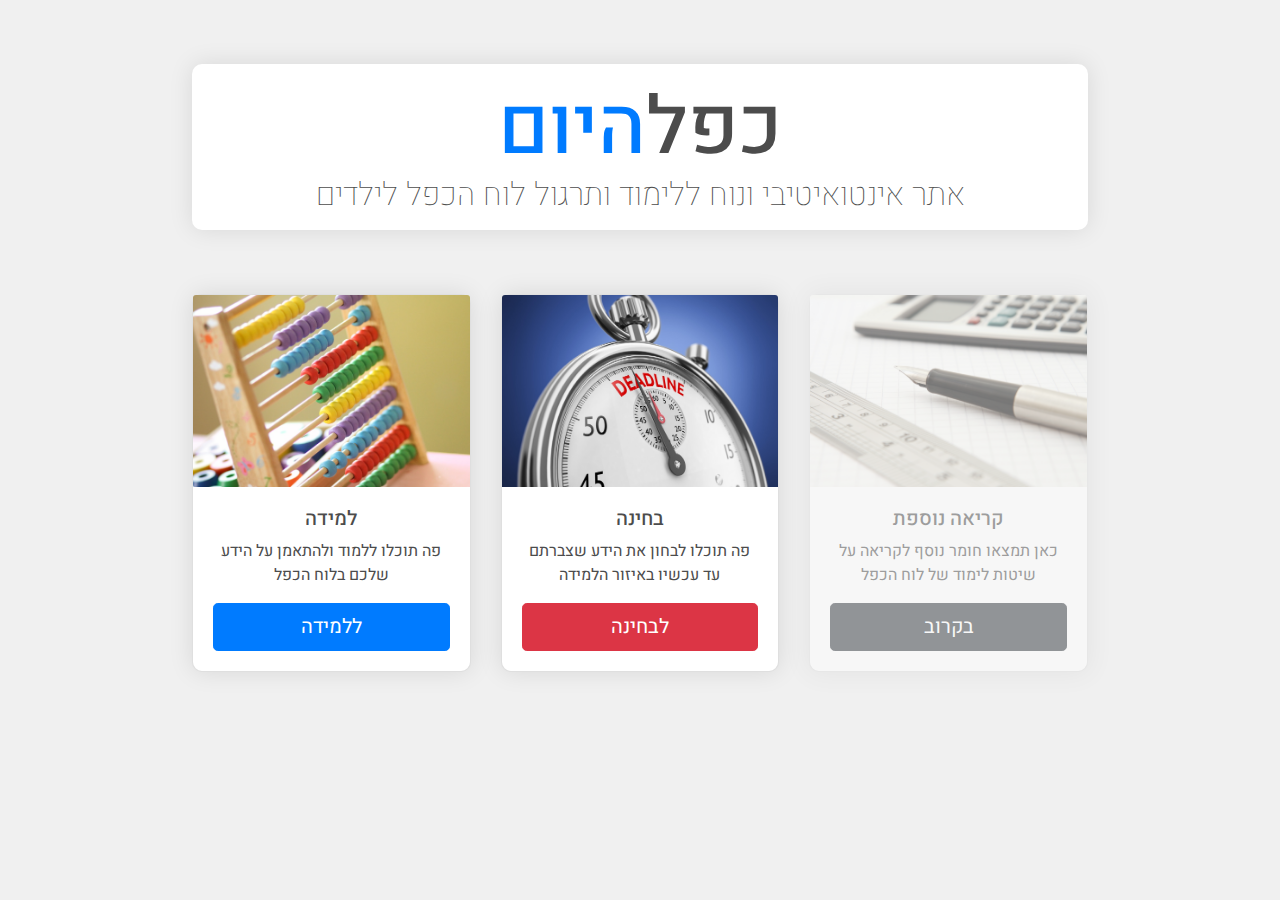
<file: index.html>
<!DOCTYPE html>
<html lang="en" dir="ltr">

<head>
  <meta charset="utf-8">
  <meta name="viewport" content="width=device-width, initial-scale=1.0">
  <title>כפל היום | אתר ללמידת לוח הכפל</title>
  <link rel="icon" href="images/favicon-blue.ico" type="image/x-icon"/>
  <meta name="google-site-verification" content="2L3lySdJ1_AsxN4RS-Rlhrd29IOY6CZfNMRptO5yDPU" />
  
  <!-- bootsrap CSS file -->
  <link rel="stylesheet" href="https://maxcdn.bootstrapcdn.com/bootstrap/4.0.0/css/bootstrap.min.css" integrity="sha384-Gn5384xqQ1aoWXA+058RXPxPg6fy4IWvTNh0E263XmFcJlSAwiGgFAW/dAiS6JXm" crossorigin="anonymous">
  <!-- the external CSS file -->
  <link rel="stylesheet" href="style.css">
  <!-- google font -->
  <link href="https://fonts.googleapis.com/css?family=Heebo:400,500&amp;subset=hebrew" rel="stylesheet">

  <!-- title -->
  <div class="container" style="padding: 0">
    <div class="title">
      <h1>כפל<span style="color: #007bff">היום</span></h1>
      <h2>אתר אינטואיטיבי ונוח ללימוד ותרגול לוח הכפל לילדים</h2>
    </div>
  </div>
</head>

<body>

  <!-- the card deck -->

  <div class="row" style="margin: 0">
    <div class="card-deck">

      <div class="card-column col-lg-4 col-md-12">
        <div class="card">
          <img class="card-img-top" src="images/abacus-low.jpg" alt="image of an abacus">
          <div class="card-body">
            <h5>למידה</h5>
            <p>פה תוכלו ללמוד ולהתאמן על הידע שלכם בלוח הכפל</p>
            <button type="button" class="btn btn-primary btn-lg btn-block" onclick="location.href = 'learning-section/learn.html'";>ללמידה</button>
          </div>
        </div>
      </div>

      <div class="card-column col-lg-4 col-md-12">
        <div class="card">
          <img class="card-img-top" src="images/stopwatch-low.jpg" alt="image of a stopwatch">
          <div class="card-body">
            <h5>בחינה</h5>
            <p>פה תוכלו לבחון את הידע שצברתם עד עכשיו באיזור הלמידה</p>
            <button type="button" class="btn btn-danger btn-lg btn-block" onclick="location.href = 'test-section/test.html'">לבחינה</button>
          </div>
        </div>
      </div>

      <div class="card-column col-lg-4 col-md-12">
        <div class="card" style="opacity: 0.5">
          <img class="card-img-top" src="images/calculator-low.jpg" alt="image of a calculator">
          <div class="card-body">
            <h5>קריאה נוספת</h5>
            <p>כאן תמצאו חומר נוסף לקריאה על שיטות לימוד של לוח הכפל</p>
            <button type="button" class="btn btn-dark btn-lg btn-block">בקרוב</button>
          </div>
        </div>
      </div>
    </div>

  </div>




  <!-- bootstrap -->
  <script src="https://ajax.googleapis.com/ajax/libs/jquery/3.3.1/jquery.min.js"></script>
  <script src="https://cdnjs.cloudflare.com/ajax/libs/popper.js/1.12.9/umd/popper.min.js" integrity="sha384-ApNbgh9B+Y1QKtv3Rn7W3mgPxhU9K/ScQsAP7hUibX39j7fakFPskvXusvfa0b4Q" crossorigin="anonymous"></script>
  <script src="https://maxcdn.bootstrapcdn.com/bootstrap/4.0.0/js/bootstrap.min.js" integrity="sha384-JZR6Spejh4U02d8jOt6vLEHfe/JQGiRRSQQxSfFWpi1MquVdAyjUar5+76PVCmYl" crossorigin="anonymous"></script>
</body>

</html>
</file>
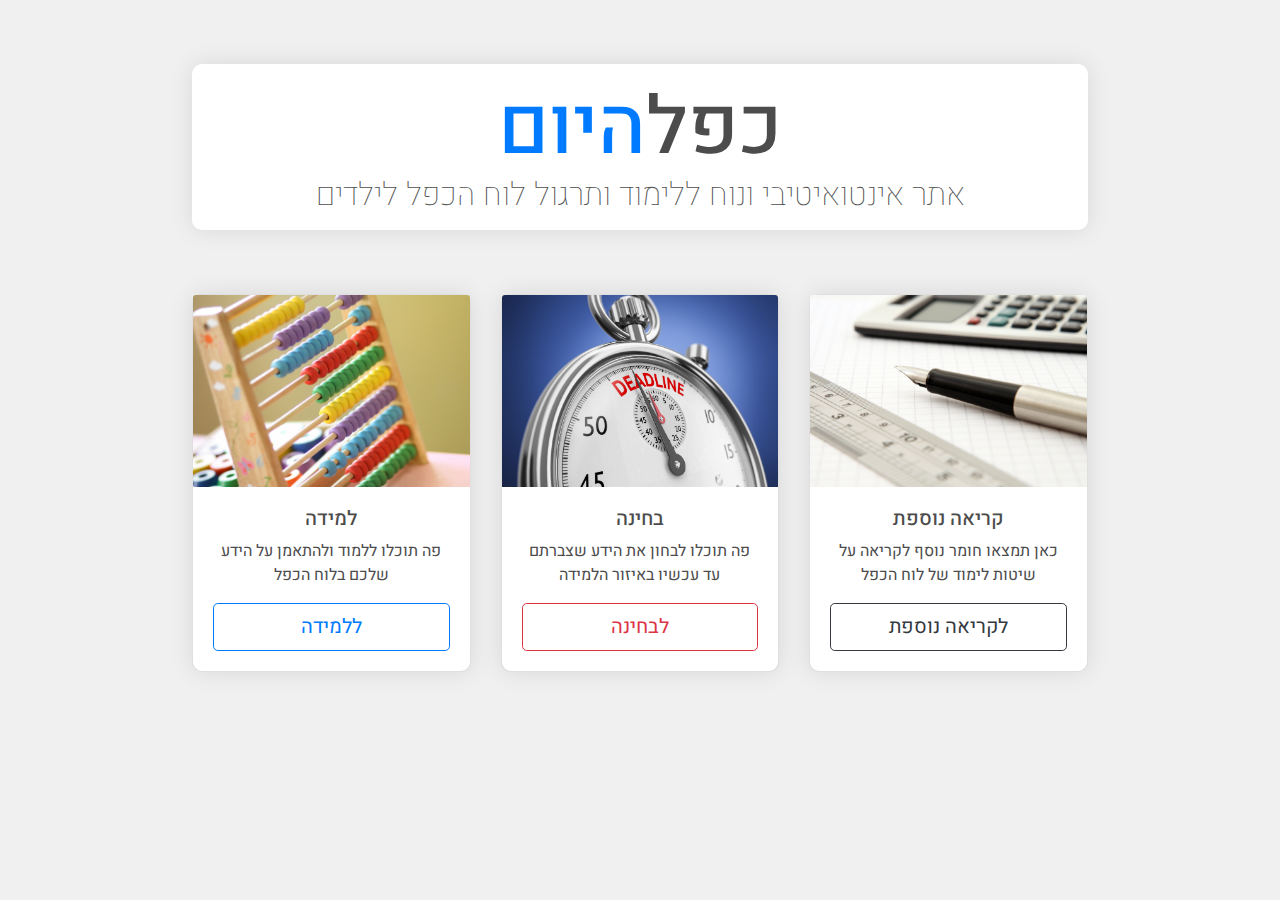
<file: home-page/index.html>
<!DOCTYPE html>
<html lang="en" dir="ltr">

<head>
  <meta charset="utf-8">
  <title>כפל היום | אתר ללמידת לוח הכפל</title>
  <!-- bootsrap CSS file -->
  <link rel="stylesheet" href="https://maxcdn.bootstrapcdn.com/bootstrap/4.0.0/css/bootstrap.min.css" integrity="sha384-Gn5384xqQ1aoWXA+058RXPxPg6fy4IWvTNh0E263XmFcJlSAwiGgFAW/dAiS6JXm" crossorigin="anonymous">
  <!-- the external CSS file -->
  <link rel="stylesheet" href="style.css">
  <!-- google font -->
  <link href="https://fonts.googleapis.com/css?family=Heebo:400,500&amp;subset=hebrew" rel="stylesheet">

  <!-- title -->
  <div class="container" style="padding: 0">
    <div class="title">
      <h1>כפל<span style="color: #007bff">היום</span></h1>
      <h2>אתר אינטואיטיבי ונוח ללימוד ותרגול לוח הכפל לילדים</h2>
    </div>
  </div>
</head>

<body>

  <!-- the card deck -->

  <div class="row" style="margin: 0">
    <div class="card-deck">

      <div class="card-column col-lg-4 col-md-12">
        <div class="card">
          <img class="card-img-top" src="images/abacus.jpg" alt="image of an abacus">
          <div class="card-body">
            <h5>למידה</h5>
            <p>פה תוכלו ללמוד ולהתאמן על הידע שלכם בלוח הכפל</p>
            <button type="button" class="btn btn-outline-primary btn-lg btn-block" onclick="location.href = '/Web_Development/projects/multiplication_table/learning-section/learn.html'" ;>ללמידה</button>
          </div>
        </div>
      </div>

      <div class="card-column col-lg-4 col-md-12">
        <div class="card">
          <img class="card-img-top" src="images/stopwatch.jpg" alt="image of an abacus">
          <div class="card-body">
            <h5>בחינה</h5>
            <p>פה תוכלו לבחון את הידע שצברתם עד עכשיו באיזור הלמידה</p>
            <button type="button" class="btn btn-outline-danger btn-lg btn-block">לבחינה</button>
          </div>
        </div>
      </div>

      <div class="card-column col-lg-4 col-md-12">
        <div class="card ">
          <img class="card-img-top" src="images/calculator.jpg" alt="image of an abacus">
          <div class="card-body">
            <h5>קריאה נוספת</h5>
            <p>כאן תמצאו חומר נוסף לקריאה על שיטות לימוד של לוח הכפל</p>
            <button type="button" class="btn btn-outline-dark btn-lg btn-block">לקריאה נוספת</button>
          </div>
        </div>
      </div>
    </div>

  </div>




  <!-- bootstrap -->
  <script src="https://ajax.googleapis.com/ajax/libs/jquery/3.3.1/jquery.min.js"></script>
  <script src="https://cdnjs.cloudflare.com/ajax/libs/popper.js/1.12.9/umd/popper.min.js" integrity="sha384-ApNbgh9B+Y1QKtv3Rn7W3mgPxhU9K/ScQsAP7hUibX39j7fakFPskvXusvfa0b4Q" crossorigin="anonymous"></script>
  <script src="https://maxcdn.bootstrapcdn.com/bootstrap/4.0.0/js/bootstrap.min.js" integrity="sha384-JZR6Spejh4U02d8jOt6vLEHfe/JQGiRRSQQxSfFWpi1MquVdAyjUar5+76PVCmYl" crossorigin="anonymous"></script>
</body>

</html>
</file>
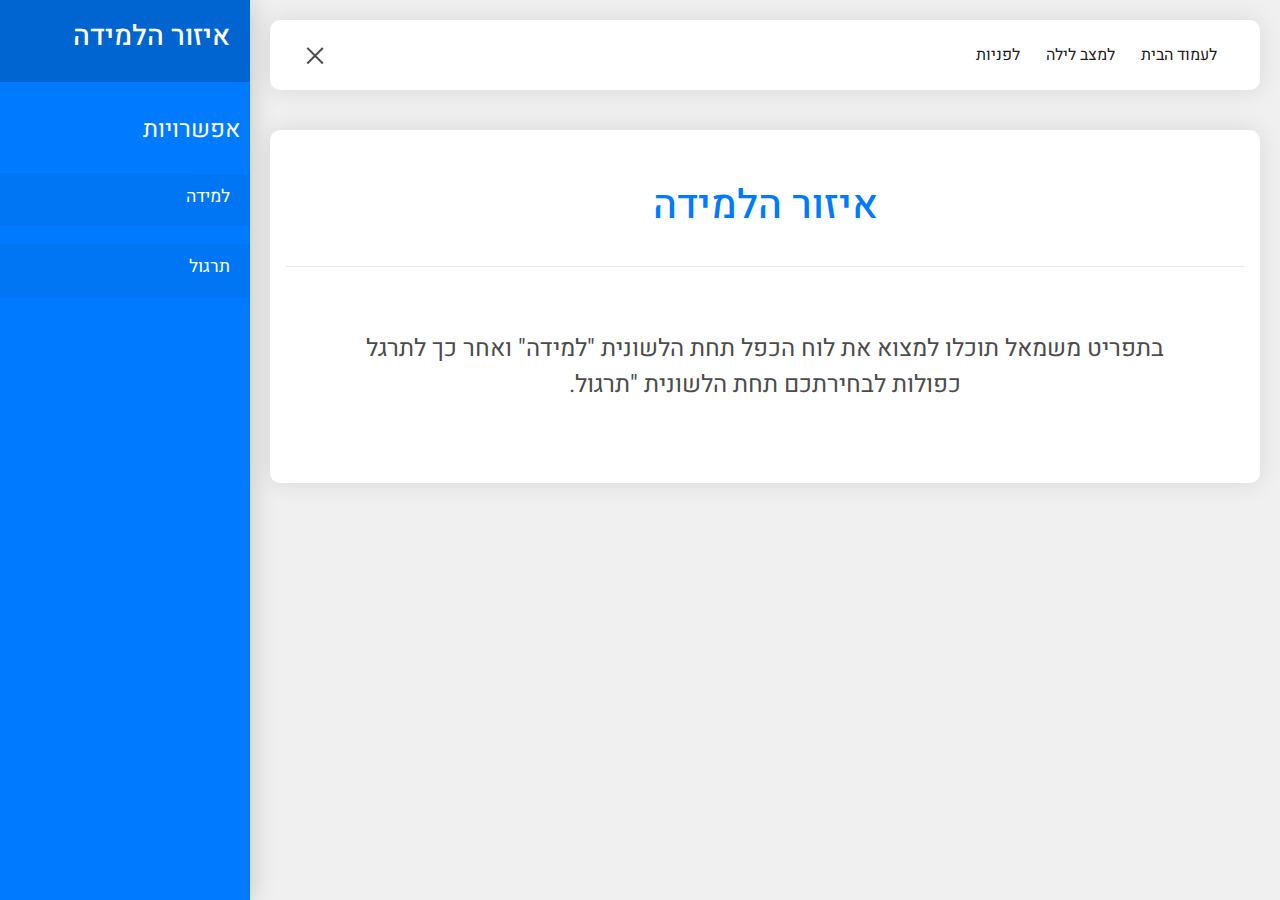
<file: learning-section/learn.html>
<!DOCTYPE html>
<html lang="en" dir="ltr">

<head>
  <meta charset="utf-8">
  <meta name="viewport" content="width=device-width, initial-scale=1.0">
  <meta http-equiv="X-UA-Compatible" content="IE=edge">
  <title>כפל היום | אתר ללמידת לוח הכפל</title>
  <link rel="icon" href="../images/favicon-blue.ico" type="image/x-icon" />
  <link rel="stylesheet" href="https://maxcdn.bootstrapcdn.com/bootstrap/4.0.0/css/bootstrap.min.css" integrity="sha384-Gn5384xqQ1aoWXA+058RXPxPg6fy4IWvTNh0E263XmFcJlSAwiGgFAW/dAiS6JXm" crossorigin="anonymous">
  <!-- the external CSS file -->
  <link rel="stylesheet" href="learn-style.css">
  <!-- google font -->
  <link href="https://fonts.googleapis.com/css?family=Heebo:400,500&amp;subset=hebrew" rel="stylesheet">
  <!-- font awesome -->
  <link rel="stylesheet" href="https://use.fontawesome.com/releases/v5.6.1/css/all.css" integrity="sha384-gfdkjb5BdAXd+lj+gudLWI+BXq4IuLW5IT+brZEZsLFm++aCMlF1V92rMkPaX4PP" crossorigin="anonymous">
</head>

<body>

  <div class="wrapper">
    <!-- Sidebar Holder -->
    <nav id="sidebar">
      <div class="sidebar-header">
        <h3>איזור הלמידה</h3>
      </div>

      <ul class="list-unstyled components">
        <p>אפשרויות</p>
        <li>
          <a href="#homeSubmenu" data-toggle="collapse" aria-expanded="false"><i class="fas fa-caret-down"></i>למידה</a>
          <ul class="collapse list-unstyled" id="homeSubmenu">
            <li>
              <a class="multiplication-table-section" href="#">לוח הכפל</a>
            </li>
            <li>
              <a class="multiplication-by-number-section" href="#">כפולות לפי מספר</a>
            </li>
          </ul>
        </li>
        <li>

          <a href="#pageSubmenu" data-toggle="collapse" aria-expanded="false" style="margin-top: 1em"><i class="fas fa-caret-down"></i>תרגול</a>
          <ul class="collapse list-unstyled" id="pageSubmenu">
            <li>
              <a class="exercise-random" id="exercise-random"><i class="fas fa-dice-six"></i>כפולות אקראיות</a>
            </li>
            <li>
              <a class="exercise-1">1 כפולות</a>
            </li>
            <li>
              <a class="exercise-2">2 כפולות</a>
            </li>
            <li>
              <a class="exercise-3">3 כפולות</a>
            </li>
            <li>
              <a class="exercise-4">4 כפולות</a>
            </li>
            <li>
              <a class="exercise-5">5 כפולות</a>
            </li>
            <li>
              <a class="exercise-6">6 כפולות</a>
            </li>
            <li>
              <a class="exercise-7">7 כפולות</a>
            </li>
            <li>
              <a class="exercise-8">8 כפולות</a>
            </li>
            <li>
              <a class="exercise-9">9 כפולות</a>
            </li>
            <li>
              <a class="exercise-10">10 כפולות</a>
            </li>
          </ul>
        </li>

      </ul>


    </nav>

    <!-- Page Content Holder -->
    <div id="content">

      <nav class="navbar navbar-expand-lg navbar-light bg-light">
        <div class="container-fluid">

          <button type="button" id="sidebarCollapse" class="navbar-btn">
            <span></span>
            <span></span>
            <span></span>
          </button>
          <button class="btn btn-primary d-inline-block d-lg-none ml-auto mobile-nav-button" type="button" data-toggle="collapse" data-target="#navbarSupportedContent" aria-controls="navbarSupportedContent" aria-expanded="false" aria-label="Toggle navigation">
            <i class="fas fa-align-justify"></i>
          </button>

          <div class="collapse navbar-collapse top-navbar" id="navbarSupportedContent">
            <ul class="nav navbar-nav ml-auto top-navbar-items">
              <hr />
              <li class="nav-item active">
                <a class="nav-link contact-form-button" href="#"><i class="fas fa-envelope"></i>לפניות</a>
              </li>
              <hr />
              <li class="nav-item active">
                <a class="nav-link dark-mode" href="#"><i class="fas fa-moon"></i><span class="dark-mode-text">למצב לילה</span></a>
              </li>
              <hr />
              <li class="nav-item active">
                <a class="nav-link" href="../index.html"><i class="fas fa-home"></i>לעמוד הבית</a>
              </li>
              <hr />
            </ul>
          </div>
        </div>
      </nav>

      <div class="main-screen">
        <!-- welcome message -->

        <div class="learning-welcome-message" dir="rtl">
          <div class="welcome-message">
            <h1>איזור הלמידה</h1>
            <hr>
            <p>בתפריט משמאל תוכלו למצוא את לוח הכפל תחת הלשונית "למידה" ואחר כך לתרגל כפולות לבחירתכם תחת הלשונית "תרגול.</p>
          </div>
        </div>

        <!-- learning section -->

        <!-- by table -->

        <div class="multiplication-table">
          <table>
            <tr>
              <th>X</th>
              <th>1</th>
              <th>2</th>
              <th>3</th>
              <th>4</th>
              <th>5</th>
              <th>6</th>
              <th>7</th>
              <th>8</th>
              <th>9</th>
              <th>10</th>
            </tr>
            <tr>
              <th>1</th>
              <td>1</td>
              <td>2</td>
              <td>3</td>
              <td>4</td>
              <td>5</td>
              <td>6</td>
              <td>7</td>
              <td>8</td>
              <td>9</td>
              <td>10</td>
            </tr>
            <tr>
              <th>2</th>
              <td>2</td>
              <td>4</td>
              <td>6</td>
              <td>8</td>
              <td>10</td>
              <td>12</td>
              <td>14</td>
              <td>16</td>
              <td>18</td>
              <td>20</td>
            </tr>
            <tr>
              <th>3</th>
              <td>3</td>
              <td>6</td>
              <td>9</td>
              <td>12</td>
              <td>15</td>
              <td>18</td>
              <td>21</td>
              <td>24</td>
              <td>27</td>
              <td>30</td>
            </tr>
            <tr>
              <th>4</th>
              <td>4</td>
              <td>8</td>
              <td>12</td>
              <td>16</td>
              <td>20</td>
              <td>24</td>
              <td>28</td>
              <td>32</td>
              <td>36</td>
              <td>40</td>
            </tr>
            <tr>
              <th>5</th>
              <td>5</td>
              <td>10</td>
              <td>15</td>
              <td>20</td>
              <td>25</td>
              <td>30</td>
              <td>35</td>
              <td>40</td>
              <td>45</td>
              <td>50</td>
            </tr>
            <th>6</th>
            <td>6</td>
            <td>12</td>
            <td>18</td>
            <td>24</td>
            <td>30</td>
            <td>36</td>
            <td>42</td>
            <td>48</td>
            <td>54</td>
            <td>60</td>
            </tr>
            <tr>
              <th>7</th>
              <td>7</td>
              <td>14</td>
              <td>21</td>
              <td>28</td>
              <td>35</td>
              <td>42</td>
              <td>49</td>
              <td>56</td>
              <td>63</td>
              <td>70</td>
            </tr>
            <tr>
              <th>8</th>
              <td>8</td>
              <td>16</td>
              <td>24</td>
              <td>32</td>
              <td>40</td>
              <td>48</td>
              <td>56</td>
              <td>64</td>
              <td>72</td>
              <td>80</td>
            </tr>
            <tr>
              <th>9</th>
              <td>9</td>
              <td>18</td>
              <td>27</td>
              <td>36</td>
              <td>45</td>
              <td>54</td>
              <td>63</td>
              <td>72</td>
              <td>81</td>
              <td>90</td>
            </tr>
            <tr>
              <th>10</th>
              <td>10</td>
              <td>20</td>
              <td>30</td>
              <td>40</td>
              <td>50</td>
              <td>60</td>
              <td>70</td>
              <td>80</td>
              <td>90</td>
              <td>100</td>
            </tr>
          </table>

        </div>


        <!-- by number -->
        <div class="multiplication-by-number">

          <div class="container-fluid">
            <div class="row">
              <div class='col-lg-3 col-md-4 col-sm-6 col-12'>
                <ul class='by-number-card'>
                  <h1>1 כפולות</h1>
                  <hr>
                  </hr>
                  <li>1 X 1 = 1</li>
                  <li>1 X 2 = 2</li>
                  <li>1 X 3 = 3</li>
                  <li>1 X 4 = 4</li>
                  <li>1 X 5 = 5</li>
                  <li>1 X 6 = 6</li>
                  <li>1 X 7 = 7</li>
                  <li>1 X 8 = 8</li>
                  <li>1 X 9 = 9</li>
                  <li>1 X 10 = 10</li>
                </ul>
              </div>
              <div class='col-lg-3 col-md-4 col-sm-6 col-12'>
                <ul class='by-number-card'>
                  <h1>2 כפולות</h1>
                  <hr>
                  </hr>
                  <li>2 X 1 = 2</li>
                  <li>2 X 2 = 4</li>
                  <li>2 X 3 = 6</li>
                  <li>2 X 4 = 8</li>
                  <li>2 X 5 = 10</li>
                  <li>2 X 6 = 12</li>
                  <li>2 X 7 = 14</li>
                  <li>2 X 8 = 16</li>
                  <li>2 X 9 = 18</li>
                  <li>2 X 10 = 20</li>
                </ul>
              </div>
              <div class='col-lg-3 col-md-4 col-sm-6 col-12'>
                <ul class='by-number-card'>
                  <h1>3 כפולות</h1>
                  <hr>
                  </hr>
                  <li>3 X 1 = 3</li>
                  <li>3 X 2 = 6</li>
                  <li>3 X 3 = 9</li>
                  <li>3 X 4 = 12</li>
                  <li>3 X 5 = 15</li>
                  <li>3 X 6 = 18</li>
                  <li>3 X 7 = 21</li>
                  <li>3 X 8 = 24</li>
                  <li>3 X 9 = 27</li>
                  <li>3 X 10 = 30</li>
                </ul>
              </div>
              <div class='col-lg-3 col-md-4 col-sm-6 col-12'>
                <ul class='by-number-card'>
                  <h1>4 כפולות</h1>
                  <hr>
                  </hr>
                  <li>4 X 1 = 4</li>
                  <li>4 X 2 = 8</li>
                  <li>4 X 3 = 12</li>
                  <li>4 X 4 = 16</li>
                  <li>4 X 5 = 20</li>
                  <li>4 X 6 = 24</li>
                  <li>4 X 7 = 28</li>
                  <li>4 X 8 = 32</li>
                  <li>4 X 9 = 36</li>
                  <li>4 X 10 = 40</li>
                </ul>
              </div>
              <div class='col-lg-3 col-md-4 col-sm-6 col-12'>
                <ul class='by-number-card'>
                  <h1>5 כפולות</h1>
                  <hr>
                  </hr>
                  <li>5 X 1 = 5</li>
                  <li>5 X 2 = 10</li>
                  <li>5 X 3 = 15</li>
                  <li>5 X 4 = 20</li>
                  <li>5 X 5 = 25</li>
                  <li>5 X 6 = 30</li>
                  <li>5 X 7 = 35</li>
                  <li>5 X 8 = 40</li>
                  <li>5 X 9 = 45</li>
                  <li>5 X 10 = 50</li>
                </ul>
              </div>
              <div class='col-lg-3 col-md-4 col-sm-6 col-12'>
                <ul class='by-number-card'>
                  <h1>6 כפולות</h1>
                  <hr>
                  </hr>
                  <li>6 X 1 = 6</li>
                  <li>6 X 2 = 12</li>
                  <li>6 X 3 = 18</li>
                  <li>6 X 4 = 24</li>
                  <li>6 X 5 = 30</li>
                  <li>6 X 6 = 36</li>
                  <li>6 X 7 = 42</li>
                  <li>6 X 8 = 48</li>
                  <li>6 X 9 = 54</li>
                  <li>6 X 10 = 60</li>
                </ul>
              </div>
              <div class='col-lg-3 col-md-4 col-sm-6 col-12'>
                <ul class='by-number-card'>
                  <h1>7 כפולות</h1>
                  <hr>
                  </hr>
                  <li>7 X 1 = 7</li>
                  <li>7 X 2 = 14</li>
                  <li>7 X 3 = 21</li>
                  <li>7 X 4 = 28</li>
                  <li>7 X 5 = 35</li>
                  <li>7 X 6 = 42</li>
                  <li>7 X 7 = 49</li>
                  <li>7 X 8 = 56</li>
                  <li>7 X 9 = 63</li>
                  <li>7 X 10 = 70</li>
                </ul>
              </div>
              <div class='col-lg-3 col-md-4 col-sm-6 col-12'>
                <ul class='by-number-card'>
                  <h1>8 כפולות</h1>
                  <hr>
                  </hr>
                  <li>8 X 1 = 8</li>
                  <li>8 X 2 = 16</li>
                  <li>8 X 3 = 24</li>
                  <li>8 X 4 = 32</li>
                  <li>8 X 5 = 40</li>
                  <li>8 X 6 = 48</li>
                  <li>8 X 7 = 56</li>
                  <li>8 X 8 = 64</li>
                  <li>8 X 9 = 72</li>
                  <li>8 X 10 = 80</li>
                </ul>
              </div>
              <div class='col-lg-3 col-md-4 col-sm-6 col-12'>
                <ul class='by-number-card'>
                  <h1>9 כפולות</h1>
                  <hr>
                  </hr>
                  <li>9 X 1 = 9</li>
                  <li>9 X 2 = 18</li>
                  <li>9 X 3 = 27</li>
                  <li>9 X 4 = 36</li>
                  <li>9 X 5 = 45</li>
                  <li>9 X 6 = 54</li>
                  <li>9 X 7 = 63</li>
                  <li>9 X 8 = 72</li>
                  <li>9 X 9 = 81</li>
                  <li>9 X 10 = 90</li>
                </ul>
              </div>
              <div class='col-lg-3 col-md-4 col-sm-6 col-12'>
                <ul class='by-number-card'>
                  <h1>10 כפולות</h1>
                  <hr>
                  </hr>
                  <li>10 X 1 = 10</li>
                  <li>10 X 2 = 20</li>
                  <li>10 X 3 = 30</li>
                  <li>10 X 4 = 40</li>
                  <li>10 X 5 = 50</li>
                  <li>10 X 6 = 60</li>
                  <li>10 X 7 = 70</li>
                  <li>10 X 8 = 80</li>
                  <li>10 X 9 = 90</li>
                  <li>10 X 10 = 100</li>
                </ul>
              </div>
            </div>
          </div>
        </div>



        <!-- excercise section -->

        <div class="exercise">

          <div class="question-card">
            <h1 class="question"></h1>
          </div>

          <div class="container-fluid">
            <div class="row">
              <div class="col-lg-3 col-sm-6 col-6">
                <button type="button" class="btn btn-primary btn-block answer-button button-1"></button>
              </div>
              <div class="col-lg-3 col-sm-6 col-6">
                <button type="button" class="btn btn-primary btn-block answer-button button-2"></button>

              </div>
              <div class="col-lg-3 col-sm-6 col-6">
                <button type="button" class="btn btn-primary btn-block answer-button button-3"></button>

              </div>
              <div class="col-lg-3 col-sm-6 col-6">
                <button type="button" class="btn btn-primary btn-block answer-button button-4"></button>

              </div>
            </div>
          </div>
        </div>


        <!-- contact form -->

        <div class="contact-form">

          <form class="gform" action="https://script.google.com/macros/s/AKfycbx4o6sOdTQWphTL_SrFIQHRJS48f9lnFqC6Twlw/exec" method="post">
            <h1>פניות למערכת</h1>
            <p dir="rtl">נתקלת בבעיה באתר? יש לכם הצעות לשיפור? סתם רוצים לשאול שאלה?<br /> מלאו את הפרטים שלכם כאן וספרו לנו על כך.</p>
            <input name="name" placeholder="שם" type="text" required>
            <input name="email" placeholder="אימייל" type="email" required>
            <input name="title" placeholder="נושא" type="text" required>
            <textarea dir="rtl" name="description" placeholder="פרטי הפנייה"></textarea>
            <button type="Submit" class="form-button">שלח</button>

          </form>

        </div>

        <div class="contact-form-completed">
          <div class="completed-form-message">
            <h1 dir="rtl">ההודעה נשלחה.</h1>
            <p dir="rtl">תודה על פנייתכם!</p>
          </div>

        </div>

      </div>


    </div>



  </div>
  </div>

  <!-- bootstrap -->
  <script src="https://ajax.googleapis.com/ajax/libs/jquery/3.3.1/jquery.min.js"></script>
  <script src="https://cdnjs.cloudflare.com/ajax/libs/popper.js/1.12.9/umd/popper.min.js" integrity="sha384-ApNbgh9B+Y1QKtv3Rn7W3mgPxhU9K/ScQsAP7hUibX39j7fakFPskvXusvfa0b4Q" crossorigin="anonymous"></script>
  <script src="https://maxcdn.bootstrapcdn.com/bootstrap/4.0.0/js/bootstrap.min.js" integrity="sha384-JZR6Spejh4U02d8jOt6vLEHfe/JQGiRRSQQxSfFWpi1MquVdAyjUar5+76PVCmYl" crossorigin="anonymous"></script>
  <!-- popper js -->
  <script src="https://cdnjs.cloudflare.com/ajax/libs/popper.js/1.14.0/umd/popper.min.js" integrity="sha384-cs/chFZiN24E4KMATLdqdvsezGxaGsi4hLGOzlXwp5UZB1LY//20VyM2taTB4QvJ" crossorigin="anonymous"></script>
  <!-- js external file -->
  <script src="learn.js" charset="utf-8"></script>
  <!-- ajax mail form -->
  <script data-cfasync="false" type="text/javascript" src="../contact-form/form-submission-handler.js"></script>


</body>

</html>
</file>
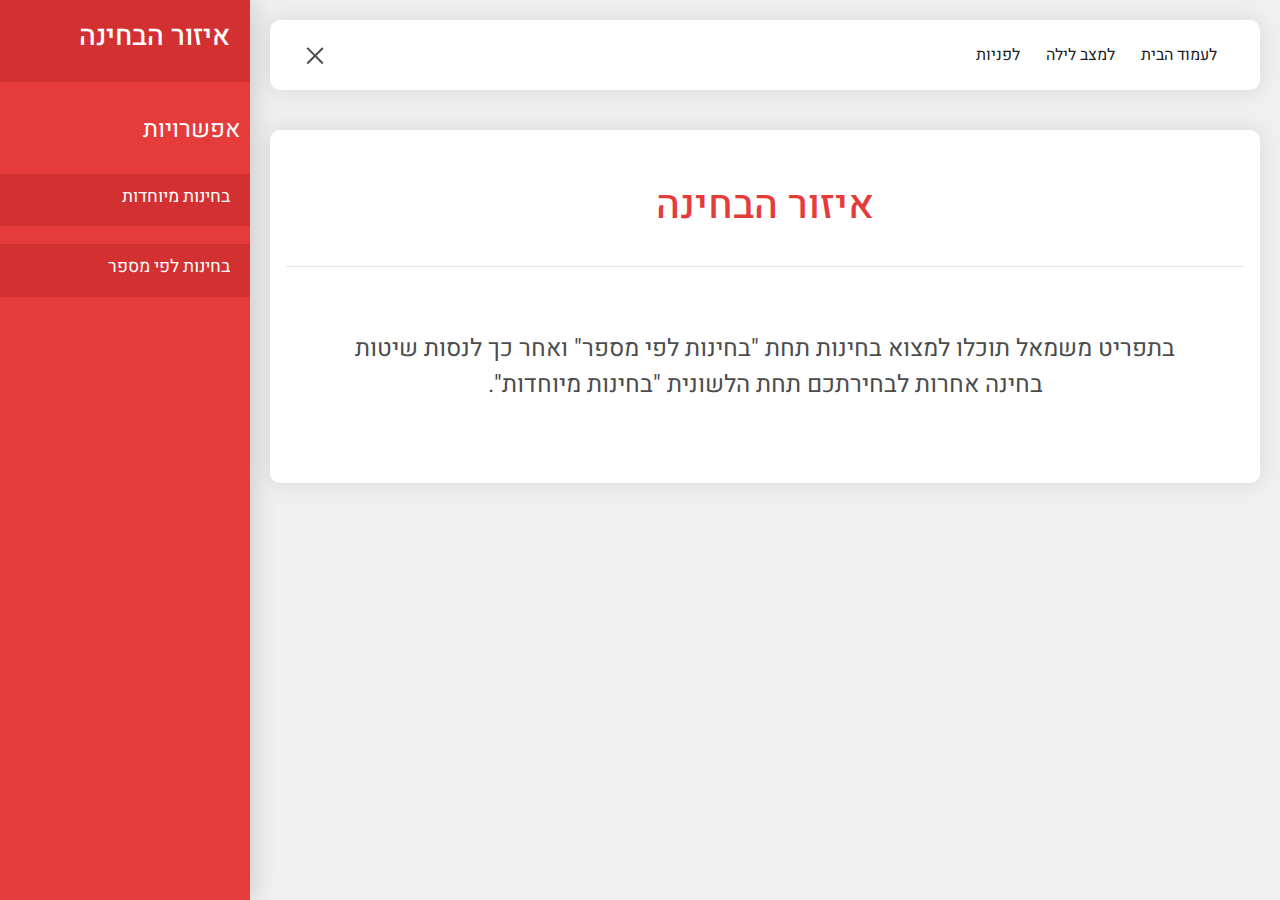
<file: test-section/test.html>
<!DOCTYPE html>
<html lang="en" dir="ltr">

<head>
  <meta charset="utf-8">
  <meta name="viewport" content="width=device-width, initial-scale=1.0">
  <meta http-equiv="X-UA-Compatible" content="IE=edge">
  <title>כפל היום | אתר ללמידת לוח הכפל</title>
  <link rel="icon" href="../images/favicon-red.ico" type="image/x-icon" />
  <link rel="stylesheet" href="https://maxcdn.bootstrapcdn.com/bootstrap/4.0.0/css/bootstrap.min.css" integrity="sha384-Gn5384xqQ1aoWXA+058RXPxPg6fy4IWvTNh0E263XmFcJlSAwiGgFAW/dAiS6JXm" crossorigin="anonymous">
  <!-- the external CSS file -->
  <link rel="stylesheet" href="test-style.css">
  <!-- google font -->
  <link href="https://fonts.googleapis.com/css?family=Heebo:400,500&amp;subset=hebrew" rel="stylesheet">
  <!-- font awesome -->
  <link rel="stylesheet" href="https://use.fontawesome.com/releases/v5.6.1/css/all.css" integrity="sha384-gfdkjb5BdAXd+lj+gudLWI+BXq4IuLW5IT+brZEZsLFm++aCMlF1V92rMkPaX4PP" crossorigin="anonymous">
</head>

<body>

  <div class="wrapper">
    <!-- Sidebar Holder -->
    <nav id="sidebar">
      <div class="sidebar-header">
        <h3>איזור הבחינה</h3>
      </div>

      <ul class="list-unstyled components">
        <p>אפשרויות</p>

        <li>
          <a href="#homeSubmenu" data-toggle="collapse" aria-expanded="false"><i class="fas fa-caret-down"></i>בחינות מיוחדות</a>
          <ul class="collapse list-unstyled" id="homeSubmenu">
            <li>
              <a class="test-random" href="#" id="test-random">בחינות אקראיות</a>
            </li>
          </ul>
        </li>

        <li>
          <a href="#pageSubmenu" data-toggle="collapse" aria-expanded="false" style="margin-top: 1em"><i class="fas fa-caret-down"></i>בחינות לפי מספר</a>
          <ul class="collapse list-unstyled" id="pageSubmenu">
            <li>
              <a class="test-1">1 כפולות</a>
            </li>
            <li>
              <a class="test-2">2 כפולות</a>
            </li>
            <li>
              <a class="test-3">3 כפולות</a>
            </li>
            <li>
              <a class="test-4">4 כפולות</a>
            </li>
            <li>
              <a class="test-5">5 כפולות</a>
            </li>
            <li>
              <a class="test-6">6 כפולות</a>
            </li>
            <li>
              <a class="test-7">7 כפולות</a>
            </li>
            <li>
              <a class="test-8">8 כפולות</a>
            </li>
            <li>
              <a class="test-9">9 כפולות</a>
            </li>
            <li>
              <a class="test-10">10 כפולות</a>
            </li>
          </ul>
        </li>

      </ul>


    </nav>

    <!-- Page Content Holder -->
    <div id="content">

      <nav class="navbar navbar-expand-lg navbar-light bg-light">
        <div class="container-fluid">

          <button type="button" id="sidebarCollapse" class="navbar-btn">
            <span></span>
            <span></span>
            <span></span>
          </button>
          <button class="btn btn-danger d-inline-block d-lg-none ml-auto mobile-nav-button" type="button" data-toggle="collapse" data-target="#navbarSupportedContent" aria-controls="navbarSupportedContent" aria-expanded="false" aria-label="Toggle navigation">
            <i class="fas fa-align-justify"></i>
          </button>

          <div class="collapse navbar-collapse top-navbar" id="navbarSupportedContent">
            <ul class="nav navbar-nav ml-auto top-navbar-items">
              <hr />
              <li class="nav-item active">
                <a class="nav-link contact-form-button" href="#"><i class="fas fa-envelope"></i>לפניות</a>
              </li>
              <hr />
              <li class="nav-item active">
                <a class="nav-link dark-mode" href="#"><i class="fas fa-moon"></i><span class="dark-mode-text">למצב לילה</span></a>
              </li>
              <hr />
              <li class="nav-item active">
                <a class="nav-link" href="../index.html"><i class="fas fa-home"></i>לעמוד הבית</a>
              </li>
              <hr />
            </ul>
          </div>
        </div>
      </nav>

      <div class="main-screen">
        <!-- welcome message -->

        <div class="test-welcome-message" dir="rtl">
          <div class="welcome-message">
            <h1>איזור הבחינה</h1>
            <hr>
            <p>בתפריט משמאל תוכלו למצוא בחינות תחת "בחינות לפי מספר" ואחר כך לנסות שיטות בחינה אחרות לבחירתכם תחת הלשונית "בחינות מיוחדות".</p>
          </div>
        </div>


        <!-- test section -->

        <div class="test">

          <div class="progress-bar">
            <div class="progress">

            </div>
          </div>

          <div class="question-card">
            <h1 class="question"></h1>
          </div>




          <div class="container-fluid">
            <div class="row">
              <div class="col-lg-3 col-sm-6 col-6">
                <button type="button" class="btn btn-primary btn-block answer-button button-1"></button>
              </div>
              <div class="col-lg-3 col-sm-6 col-6">
                <button type="button" class="btn btn-primary btn-block answer-button button-2"></button>

              </div>
              <div class="col-lg-3 col-sm-6 col-6">
                <button type="button" class="btn btn-primary btn-block answer-button button-3"></button>

              </div>
              <div class="col-lg-3 col-sm-6 col-6">
                <button type="button" class="btn btn-primary btn-block answer-button button-4"></button>

              </div>
            </div>
          </div>
        </div>

        <!-- test results -->

        <div class="test-review">
          <div class="container-fluid test-results">
            <div class="row">

              <div class="col-lg-4 col-md-12 col-sm-12 col-12 title">
                <h1>ציון</h1>
              </div>

              <div class="col-lg-4 col-md-12 col-sm-12 col-12 grade">
                <h1><span>08</span> / 10</h1>
              </div>

              <div class="col-lg-4 col-md-12 col-sm-12 col-12 circle-results">
                <div class="circle-border">
                  <div class="circle">
                  </div>
                </div>
              </div>

            </div>
          </div>

          <div class="answers">
            <h1>תשובות</h1>
            <h4 dir="rtl">לפנייך שאלות הבוחן והתשובות לצידן, השאלות בהם טעית מסומנות באדום.</h4>

            <!-- <hr> -->
            <div class="container-fluid">
              <div class="row">
                <div class='col-lg-3 col-md-4 col-sm-6 col-12 answer-result correct-result-1'></div>
                <div class='col-lg-3 col-md-4 col-sm-6 col-12 answer-result correct-result-2'></div>
                <div class='col-lg-3 col-md-4 col-sm-6 col-12 answer-result correct-result-3'></div>
                <div class='col-lg-3 col-md-4 col-sm-6 col-12 answer-result correct-result-4'></div>
                <div class='col-lg-3 col-md-4 col-sm-6 col-12 answer-result correct-result-5'></div>
                <div class='col-lg-3 col-md-4 col-sm-6 col-12 answer-result correct-result-6'></div>
                <div class='col-lg-3 col-md-4 col-sm-6 col-12 answer-result correct-result-7'></div>
                <div class='col-lg-3 col-md-4 col-sm-6 col-12 answer-result correct-result-8'></div>
                <div class='col-lg-3 col-md-4 col-sm-6 col-12 answer-result correct-result-9'></div>
                <div class='col-lg-3 col-md-4 col-sm-6 col-12 answer-result correct-result-10'></div>
              </div>
            </div>
          </div>

          <button type="button" class="btn btn-danger btn-lg btn-block"><i class="fas fa-redo-alt"></i>שחק שוב</button>

        </div>

      </div>




      <!-- contact form -->

      <div class="contact-form">

        <form class="gform" action="https://script.google.com/macros/s/AKfycbx4o6sOdTQWphTL_SrFIQHRJS48f9lnFqC6Twlw/exec" method="post">
          <h1>פניות למערכת</h1>
          <p dir="rtl">נתקלת בבעיה באתר? יש לכם הצעות לשיפור? סתם רוצים לשאול שאלה?<br /> מלאו את הפרטים שלכם כאן וספרו לנו על כך.</p>
          <input name="name" placeholder="שם" type="text" required>
          <input name="email" placeholder="אימייל" type="email" required>
          <input name="title" placeholder="נושא" type="text" required>
          <textarea dir="rtl" name="description" placeholder="פרטי הפנייה"></textarea>
          <button type="Submit" class="form-button">שלח</button>

        </form>

      </div>

      <div class="contact-form-completed">
        <div class="completed-form-message">
          <h1 dir="rtl">ההודעה נשלחה.</h1>
          <p dir="rtl">תודה על פנייתכם!</p>
        </div>

      </div>

    </div>


  </div>



  </div>
  </div>

  <!-- bootstrap -->
  <script src="https://ajax.googleapis.com/ajax/libs/jquery/3.3.1/jquery.min.js"></script>
  <script src="https://cdnjs.cloudflare.com/ajax/libs/popper.js/1.12.9/umd/popper.min.js" integrity="sha384-ApNbgh9B+Y1QKtv3Rn7W3mgPxhU9K/ScQsAP7hUibX39j7fakFPskvXusvfa0b4Q" crossorigin="anonymous"></script>
  <script src="https://maxcdn.bootstrapcdn.com/bootstrap/4.0.0/js/bootstrap.min.js" integrity="sha384-JZR6Spejh4U02d8jOt6vLEHfe/JQGiRRSQQxSfFWpi1MquVdAyjUar5+76PVCmYl" crossorigin="anonymous"></script>
  <!-- popper js -->
  <script src="https://cdnjs.cloudflare.com/ajax/libs/popper.js/1.14.0/umd/popper.min.js" integrity="sha384-cs/chFZiN24E4KMATLdqdvsezGxaGsi4hLGOzlXwp5UZB1LY//20VyM2taTB4QvJ" crossorigin="anonymous"></script>
  <!-- js external file -->
  <script src="test.js" charset="utf-8"></script>
  <!-- ajax mail form -->
  <script data-cfasync="false" type="text/javascript" src="../contact-form/form-submission-handler.js"></script>


</body>

</html>
</file>
<file: style.css>
body {
  background-color: #f0f0f0;
  width: 70%;
  text-align: center;
  color: #4c4c4c;
  margin: auto;
}

/* title */

.title {
  text-align: center;
  font-family: 'Heebo', sans-serif;
  background-color: white;
  margin-top: 4rem;
  margin-bottom: 4rem;
  padding: 1em;
  border-radius: 10px;
  box-shadow: 0 0 25px rgba(0, 0, 0, .10);
  object-fit: contain;
}

h1 {
  font-size: 5em;
  font-weight: 500;
  margin-bottom: 0px;
  margin: auto;
}

h2 {
  font-size: 2em;
  font-weight: lighter;
  margin: auto;
}

/* card deck  */

.card-deck {
  font-family: 'Heebo', sans-serif;
  margin-bottom: 4rem;
}

.card-column {
  padding: 0;
  margin-bottom: 3em;
}

.card {
  border-radius: 10px;
  box-shadow: 0 0 25px rgba(0, 0, 0, .10);
}

.card-img-top {
  width: 100%;
  height: 15vw;
  object-fit: cover;
}


@media (max-width: 988px) {

  .card-img-top {
    height: 30vw;
  }

  h1 {
    font-size: 3em;
  }

  h2 {
    font-size: 2em;
  }

  button {
    height: 2.2em;
  }

  h5 {
    font-size: 2em;
  }

  p {
    font-size: 1.2em;
  }

}

@media (max-width: 700px) {
  button {
    height: 4em;
  }
}


/* Scrollbar hiding */

::-webkit-scrollbar {
  width: 0;
}
</file>
<file: home-page/style.css>
body {
  background-color: #f0f0f0;
  width: 70%;
  text-align: center;
  color: #4c4c4c;
  margin: auto;
}

/* title */

.title {
  text-align: center;
  font-family: 'Heebo', sans-serif;
  background-color: white;
  margin-top: 4rem;
  margin-bottom: 4rem;
  padding: 1em;
  border-radius: 10px;
  box-shadow: 0 0 25px rgba(0, 0, 0, .10);
}

h1 {
  font-size: 5em;
  font-weight: 500;
  margin-bottom: 0px;
  margin: auto;
}

h2 {
  font-size: 2em;
  font-weight: lighter;
  margin: auto;
}

/* card deck  */

.card-deck {
  font-family: 'Heebo', sans-serif;
  margin-bottom: 4rem;
}

.card-column {
  padding: 0;
  margin-bottom: 3em;
}

.card {
  border-radius: 10px;
  box-shadow: 0 0 25px rgba(0, 0, 0, .10);
}

.card-img-top {
  width: 100%;
  height: 15vw;
  object-fit: cover;
}


@media (max-width: 988px) {

  .card-img-top {
    height: 30vw;
  }

  h5 {
    font-size: 3em;
  }

  p {
    font-size: 2em;
  }

}



/* Scrollbar hiding */

::-webkit-scrollbar {
  width: 0;
}
</file>
<file: learning-section/learn-style.css>
body {
  font-family: 'Heebo', sans-serif;
  background: #f0f0f0;
  color: #4c4c4c;
}

a, a:hover, a:focus {
  color: inherit;
  text-decoration: none;
  transition: all 0.3s;
}

.a-dark-mode:hover {
  background-color: #282828;
}

.button-clicked {
  background-color: #f0f0f0 !important;
  color: #007bff !important;
}

.fas {
  margin-right: 10px;
}

.fas-turned {
  transform: rotate(90deg);
}

.navbar {
  padding: 15px 10px;
  background: white !important;
  border: none;
  border-radius: 10px;
  margin-bottom: 40px;
  box-shadow: 0 0 25px rgba(0, 0, 0, .1);
}

.navbar-btn {
  box-shadow: none;
  outline: none !important;
  border: none;
}

.main-screen-hidden {
  display: none !important;
}

.mobile-nav-button-hidden {
  display: none !important;
}

/* ---------------------------------------------------
    SIDEBAR STYLE
----------------------------------------------------- */
.wrapper {
  display: flex;
  width: 100%;
  align-items: stretch;
  perspective: 1500px;
}

#sidebar {
  min-width: 250px;
  max-width: 250px;
  background: #007bff;
  color: #fff;
  text-align: right;
  transition: all 0.6s cubic-bezier(0.945, 0.020, 0.270, 0.665);
  transform-origin: bottom left;
  box-shadow: 0 0 25px rgba(0, 0, 0, .2);
}

.sidebar-dark {
  background-color: #202020 !important;
}

#sidebar.active {
  margin-left: -250px;
  transform: rotateY(100deg);
}

#sidebar .sidebar-header {
  padding: 20px;
  background: #0065d1;
}

#sidebar ul.components {
  padding: 20px 0;
}

#sidebar ul p {
  color: #fff;
  padding: 10px;
  font-size: 1.5em;
}

#sidebar ul li a {
  padding: 10px;
  font-size: 1.1em;
  display: block;
  height: 3em;
  background-color: #0076f3cc;
}

#sidebar ul li a:hover {
  color: #0065d1;
  background: #fff;
}

.sidebar-dark-mode {
  background: #282828 !important;
  color: #fff !important;
}

.sidebar-dark-mode:hover {
  color: #fff !important;
  background: #0065d1 !important;
}

#sidebar ul li.active>a, a[aria-expanded="true"] {
  color: #fff;
  background: #0065d1;
}

ul ul a {
  font-size: 0.9em !important;
  padding-left: 30px !important;
  background: #0065d1;
}

/* ---------------------------------------------------
    CONTENT STYLE
----------------------------------------------------- */
/* body  */
.body-dark {
  background-color: #202020;
}

/* navigation */
.navbar-dark {
  background-color: #282828 !important;
  color: rgba(255, 255, 255, 0.87) !important;
}

.mobile-nav-button {
  width: 2.5em;
  margin-right: 10px;
}

@media (max-width: 768px) {
  .top-navbar-items {
    margin-top: 1em;
    margin-right: 0.5em;
    text-align: right;
  }

  .top-navbar-items hr {
    width: 100%;
    border-top: 1px solid rgba(17, 11, 11, 0.42);
  }
}

/* welcome message */
.learning-welcome-message {
  text-align: center;
  font-family: 'Heebo', sans-serif;
  background-color: white;
  margin-top: 2rem;
  margin-bottom: 2rem;
  padding: 1em;
  border-radius: 10px;
  box-shadow: 0 0 25px rgba(0, 0, 0, .10);
  display: flex;
}

.learning-welcome-message-dark {
  background-color: #282828;
  color: rgba(255, 255, 255, 0.87);
}

.welcome-message {
  margin-top: 1em;
}


.welcome-message h1 {
  padding: 0.5em;
  color: #007bff;
}

.welcome-message p {
  font-size: 1.5em;
}

@media (min-width: 664px) {
  .welcome-message p {
    padding: 2em;
  }
}

/********************* learning section ************************/
/* multiplication table */
.multiplication-table {
  text-align: center;
  font-size: 2em;
  font-family: 'Heebo', sans-serif;
  background-color: white;
  margin-top: 2rem;
  margin-bottom: 2rem;
  padding: 1em;
  border-radius: 10px;
  box-shadow: 0 0 25px rgba(0, 0, 0, .10);
  display: flex;
}

.multiplication-table-dark {
  background-color: #282828;
  color: rgba(255, 255, 255, 0.87);
}

@media (max-width: 728px) {
  .multiplication-table {
    font-size: 1em;
  }
}

table {
  width: 100%;
  height: 100%;
}

td:hover {
  background-color: #3c9aff;
  color: #fff;
}

td, th {
  width: 4rem;
  height: 2rem;
  text-align: center;
}

th {
  color: #3c9aff;
}

/* by number */

.multiplication-by-number .row {
  flex-direction: row-reverse;
}

.by-number-card {
  text-align: right;
  font-size: 2em;
  list-style: none;
  font-family: 'Heebo', sans-serif;
  background-color: white;
  margin-top: 2rem;
  margin-bottom: 2rem;
  padding: 1em;
  border-radius: 10px;
  box-shadow: 0 0 25px rgba(0, 0, 0, .10);
}

.by-number-card-dark {
  background-color: #282828;
  color: rgba(255, 255, 255, 0.87);
}

@media (max-width: 768px) {
  .by-number-card {
    text-align: center;
    font-size: 2em;
  }
}

.by-number-card li:hover {
  color: #3c9aff;
}

/******************** exercise section *************************/
/* question */
.question-card {
  height: 20em;
  text-align: center;
  font-family: 'Heebo', sans-serif;
  background-color: white;
  margin-top: 2rem;
  margin-bottom: 2rem;
  padding: 1em;
  border-radius: 10px;
  box-shadow: 0 0 25px rgba(0, 0, 0, .10);
}

.question-card-incorrect {
  background-color: #ffd3d1 !important;
  color: #e70800 !important;
}

.question-card-correct {
  background-color: #bff199 !important;
  color: #65ab00 !important;
}

.question-card-dark {
  background-color: #282828;
  color: rgba(255, 255, 255, 0.87);
}

.question {
  margin-top: 1em;
  font-size: 6em;
}

/* answers buttons */
.answer-button {
  height: 5em;
  text-align: center;
  font-family: 'Heebo', sans-serif;
  margin-top: 1rem;
  margin-bottom: 1rem;
  padding: 1em;
  border-radius: 10px !important;
  border-width: 0;
  box-shadow: 0 0 25px rgba(0, 0, 0, .20) !important;
  object-fit: contain;
}

.answer-button-incorrect {
  background-color: #ffd3d1;
  color: #e70800;
  border-width: 0;
}

.answer-button-correct {
  background-color: #bff199;
  color: #65ab00;
  border-width: 0;
}

.answer-button-incorrect:hover {
  background-color: #ffd3d1;
  color: #e70800;
  border-width: 0;
}

.answer-button-correct:hover {
  background-color: #bff199;
  color: #65ab00;
  border-width: 0;
}

.answer-container {
  display: inline;
}

#content {
  width: 100%;
  padding: 20px;
  min-height: 100vh;
  transition: all 0.3s;
}

/******************************* contact form ***************************/

.contact-form, .contact-form-completed {
  text-align: center;
  font-family: 'Heebo', sans-serif;
  background-color: #007bff;
  color: white;
  margin-top: 2rem;
  margin-bottom: 2rem;
  padding: 1em 2em;
  border-radius: 10px;
  box-shadow: 0 0 25px rgba(0, 0, 0, .10);
  display: flex;
  object-fit: contain;
}

.contact-form-completed {
  padding: 4em;
}

.completed-form-message {
  width: 100%;
}

.completed-form-message p {
  margin-top: 1.5em;
  font-size: 1.2em;
}

form {
  margin: 2em auto;
  width: 100%;
}

form p {
  margin-bottom: 2em;
}

input, textarea, form button {
  text-align: right;
  width: 60%;
  height: 3em;
  margin-top: 1em;
  margin-bottom: 1em;
  border-radius: 10px;
  border-style: none;
  border-color: white;
  padding: 1em;
  box-shadow: 0 0 25px rgba(0, 0, 0, .10);
}

textarea {
  height: 9em;
}

.form-button {
  text-align: center;
  color: #fff;
}

.form-button:hover {
  background-color: #bff199;
}


@media (max-width: 768px) {
  input, textarea {
    width: 100%;
  }
}

/*********************** sidebar ****************************/

#sidebarCollapse {
  width: 40px;
  height: 40px;
  cursor: pointer;
  background-color: transparent;
}

#sidebarCollapse span {
  width: 80%;
  height: 2px;
  margin: 0 auto;
  display: block;
  background: #4c4c4c;
  transition: all 0.8s cubic-bezier(0.810, -0.330, 0.345, 1.375);
  transition-delay: 0.2s;
}

#sidebarCollapse span:first-of-type {
  transform: rotate(45deg) translate(2px, 2px);
}

#sidebarCollapse span:nth-of-type(2) {
  opacity: 0;
}

#sidebarCollapse span:last-of-type {
  transform: rotate(-45deg) translate(1px, -1px);
}

#sidebarCollapse.active span {
  transform: none;
  opacity: 1;
  margin: 5px auto;
}

/* ---------------------------------------------------
    MEDIAQUERIES
----------------------------------------------------- */
@media (max-width: 768px) {
  #sidebar {
    margin-left: -250px;
    transform: rotateY(90deg);
  }

  #sidebar.active {
    margin-left: 0;
    transform: none;
  }

  #sidebarCollapse span:first-of-type,
  #sidebarCollapse span:nth-of-type(2),
  #sidebarCollapse span:last-of-type {
    transform: none;
    opacity: 1;
    margin: 5px auto;
  }

  #sidebarCollapse.active span {
    margin: 0 auto;
  }

  #sidebarCollapse.active span:first-of-type {
    transform: rotate(45deg) translate(2px, 2px);
  }

  #sidebarCollapse.active span:nth-of-type(2) {
    opacity: 0;
  }

  #sidebarCollapse.active span:last-of-type {
    transform: rotate(-45deg) translate(1px, -1px);
  }
}

/* Scrollbar hiding */
::-webkit-scrollbar {
  width: 0;
}
</file>
<file: test-section/test-style.css>
body {
  font-family: 'Heebo', sans-serif;
  background: #f0f0f0;
  color: #4c4c4c;
}

a, a:hover, a:focus {
  color: inherit;
  text-decoration: none;
  transition: all 0.3s;
}

.a-dark-mode:hover {
  background-color: #282828;
}

.button-clicked {
  background-color: #f0f0f0 !important;
  color: #E53B3B !important;
}

.fas {
  margin-right: 10px;
}

.fas-turned {
  transform: rotate(90deg);
}

.navbar {
  padding: 15px 10px;
  background: white !important;
  border: none;
  border-radius: 10px;
  margin-bottom: 40px;
  box-shadow: 0 0 25px rgba(0, 0, 0, .1);
}

.navbar-btn {
  box-shadow: none;
  outline: none !important;
  border: none;
}

.main-screen-hidden {
  display: none !important;
}

.mobile-nav-button-hidden {
  display: none !important;
}

/* ---------------------------------------------------
    SIDEBAR STYLE
----------------------------------------------------- */
.wrapper {
  display: flex;
  width: 100%;
  align-items: stretch;
  perspective: 1500px;
}

#sidebar {
  min-width: 250px;
  max-width: 250px;
  background: #E53B3B;
  color: #fff;
  text-align: right;
  transition: all 0.6s cubic-bezier(0.945, 0.020, 0.270, 0.665);
  transform-origin: bottom left;
  box-shadow: 0 0 25px rgba(0, 0, 0, .2);
}

.sidebar-dark {
  background-color: #202020 !important;
}

#sidebar.active {
  margin-left: -250px;
  transform: rotateY(100deg);
}

#sidebar .sidebar-header {
  padding: 20px;
  background: #D33131;
}

#sidebar ul.components {
  padding: 20px 0;
}

#sidebar ul p {
  color: #fff;
  padding: 10px;
  font-size: 1.5em;
}

#sidebar ul li a {
  padding: 10px;
  font-size: 1.1em;
  display: block;
  height: 3em;
  background-color: #D33131;
}

#sidebar ul li a:hover {
  color: #D33131;
  background: #fff;
}

.sidebar-dark-mode {
  background: #282828 !important;
  color: #fff !important;
}

.sidebar-dark-mode:hover {
  color: #fff !important;
  background: #D33131 !important;
}

#sidebar ul li.active>a, a[aria-expanded="true"] {
  color: #fff;
  background: #D33131;
}

ul ul a {
  font-size: 0.9em !important;
  padding-left: 30px !important;
  background: #D33131;
}

/* ---------------------------------------------------
    CONTENT STYLE
----------------------------------------------------- */
/* body  */
.body-dark {
  background-color: #202020;
}

/* navigation */
.navbar-dark {
  background-color: #282828 !important;
  color: rgba(255, 255, 255, 0.87) !important;
}

.mobile-nav-button {
  width: 2.5em;
  margin-right: 10px;
  background-color: #E53B3B !important;
  border-color: #E53B3B !important;
}

@media (max-width: 768px) {
  .top-navbar-items {
    margin-top: 1em;
    margin-right: 0.5em;
    text-align: right;
  }

  .top-navbar-items hr {
    width: 100%;
    border-top: 1px solid rgba(17, 11, 11, 0.42);
  }
}

/* welcome message */
.test-welcome-message {
  text-align: center;
  background-color: white;
  margin-top: 2rem;
  margin-bottom: 2rem;
  padding: 1em;
  border-radius: 10px;
  box-shadow: 0 0 25px rgba(0, 0, 0, .10);
  display: flex;
}

.test-welcome-message-dark {
  background-color: #282828;
  color: rgba(255, 255, 255, 0.87);
}

.welcome-message {
  margin-top: 1em;
}

.welcome-message h1 {
  padding: 0.5em;
  color: #e53b3b;
}

.welcome-message p {
  font-size: 1.5em;
}

@media (min-width: 664px) {
  .test-welcome-message p {
    padding: 2em;
  }
}

/******************** test section *************************/
#content {
  width: 100%;
  padding: 20px;
  min-height: 100vh;
  transition: all 0.3s;
}

/* question */
.question-card, .progress-bar {
  height: 20em;
  text-align: center;
  background-color: white;
  margin-top: 1rem;
  margin-bottom: 2rem;
  padding: 1em;
  border-radius: 10px;
  box-shadow: 0 0 25px rgba(0, 0, 0, .10);
}

.question-card-dark {
  background-color: #282828;
  color: rgba(255, 255, 255, 0.87);
}

.question {
  margin-top: 1em;
  font-size: 6em;
}

.progress-bar {
  height: 2em;
  margin: 0;
  padding: 0;
}

.progress {
  height: 100%;
  width: 1%;
  border-radius: 10px 0 0 10px;

  background-color: #E53B3B;
}


/* answers buttons */
.answer-button {
  height: 5em;
  text-align: center;
  margin-top: 1rem;
  margin-bottom: 1rem;
  padding: 1em;
  border-radius: 10px !important;
  border-width: 0;
  box-shadow: 0 0 25px rgba(0, 0, 0, .20) !important;
  object-fit: contain;
  background-color: #E53B3B;
  color: #fff;
}

.answer-button:hover {
  background-color: #D33131;
  color: #fff;
}

.answer-button:active {
  color: #4c4c4c !important;
  background-color: #fff !important;
}

.answer-container {
  display: inline;
}

/**************** test results *******************/
.test-results, .answers, .mistakes {
  text-align: center;
  background-color: #fff;
  color: #707070;
  margin: 2rem auto;
  padding: 2rem;
  border-radius: 10px;
  box-shadow: 0 0 25px rgba(0, 0, 0, .10);
}

.test-results-dark, .answers-dark, .mistakes-dark, .circle-dark {
  background-color: #282828 !important;
  color: rgba(255, 255, 255, 0.87);
}

.test-review .row {
  flex-direction: row-reverse;
}

.test-results .grade, .title {
  border-left: 2px solid #A6A6A6;
}

.test-results h1 {
  margin: 10% auto;
}

.test-results .grade span {
  color: #E53B3B;
}

.circle {
  position: relative;
  top: 5px;
  left: 5px;
  text-align: center;
  width: 100px;
  height: 100px;
  border-radius: 100%;
  background-color: #ffffff;
}

.circle-border {
  position: relative;
  text-align: center;
  width: 110px;
  height: 110px;
  margin: auto auto;
  border-radius: 100%;
  background-color: #E53B3B;
  background:
    linear-gradient(270deg, transparent 50%, #e3e3e3 50%),
    linear-gradient(90deg, #e3e3e3 50%, #E53B3B 50%);
}

.answers h4 {
  margin: 1em 0;
}

.answer-result {
  padding: 1em;
  font-size: 2em;
}

.test-review button {
  background-color: #E53B3B;
  border-color: #E53B3B;
  border-radius: 10px;
}

.test-review button:hover {
  background-color: #D33131;
}

@media (max-width: 992px) {
  .test-results .grade, .title {
    border-left: none;
    border-bottom: 0.5px solid #0000001a;
  }

  .title {
    padding-bottom: 2em;
  }

  .test-results h1 {
    margin: auto;
  }

  .grade {
    padding-top: 2em;
    padding-bottom: 2em;
  }

  .circle-results {
    padding-top: 2em;
  }
}

/* background:
  linear-gradient(162deg, transparent 50%, #f0f0f0 50%),
  linear-gradient(90deg, #f0f0f0 50%, #E53B3B 50%);

0% = 90
10% = 126
20% = 162
30% = 198
40% = 234
50% = 270  */
/* background: linear-gradient(270deg, #E53B3B 50%, transparent 50%),
               linear-gradient(0deg, #E53B3B 50%, #f0f0f0 50%)


change gradient 2

50% = -90
60% = -54
70% = -18
80% = 18
90% = 54
100% = 90 */
/******************************* contact form ***************************/
.contact-form, .contact-form-completed {
  text-align: center;
  background-color: #E53B3B;
  color: white;
  margin-top: 2rem;
  margin-bottom: 2rem;
  padding: 1em 2em;
  border-radius: 10px;
  box-shadow: 0 0 25px rgba(0, 0, 0, .10);
  display: flex;
  object-fit: contain;
}

.contact-form-completed {
  padding: 4em;
}

.completed-form-message {
  width: 100%;
}

.completed-form-message p {
  margin-top: 1.5em;
  font-size: 1.2em;
}

form {
  margin: 2em auto;
  width: 100%;
}

form p {
  margin-bottom: 2em;
}

input, textarea, form button {
  text-align: right;
  width: 60%;
  height: 3em;
  margin-top: 1em;
  margin-bottom: 1em;
  border-radius: 10px;
  border-style: none;
  border-color: white;
  padding: 1em;
  box-shadow: 0 0 25px rgba(0, 0, 0, .10);
}

textarea {
  height: 9em;
}

.form-button {
  text-align: center;
  border: 1px solid white;
  background-color: inherit;
  color: #fff;
}

.form-button:hover {
  background-color: #fff;
  color: grey;
}

@media (max-width: 768px) {
  input, textarea {
    width: 100%;
  }
}

/*********************** sidebar ****************************/
#sidebarCollapse {
  width: 40px;
  height: 40px;
  cursor: pointer;
  background-color: transparent;
}

#sidebarCollapse span {
  width: 80%;
  height: 2px;
  margin: 0 auto;
  display: block;
  background: #4c4c4c;
  transition: all 0.8s cubic-bezier(0.810, -0.330, 0.345, 1.375);
  transition-delay: 0.2s;
}

#sidebarCollapse span:first-of-type {
  transform: rotate(45deg) translate(2px, 2px);
}

#sidebarCollapse span:nth-of-type(2) {
  opacity: 0;
}

#sidebarCollapse span:last-of-type {
  transform: rotate(-45deg) translate(1px, -1px);
}

#sidebarCollapse.active span {
  transform: none;
  opacity: 1;
  margin: 5px auto;
}

/* ---------------------------------------------------
    MEDIAQUERIES
----------------------------------------------------- */
@media (max-width: 768px) {
  #sidebar {
    margin-left: -250px;
    transform: rotateY(90deg);
  }

  #sidebar.active {
    margin-left: 0;
    transform: none;
  }

  #sidebarCollapse span:first-of-type,
  #sidebarCollapse span:nth-of-type(2),
  #sidebarCollapse span:last-of-type {
    transform: none;
    opacity: 1;
    margin: 5px auto;
  }

  #sidebarCollapse.active span {
    margin: 0 auto;
  }

  #sidebarCollapse.active span:first-of-type {
    transform: rotate(45deg) translate(2px, 2px);
  }

  #sidebarCollapse.active span:nth-of-type(2) {
    opacity: 0;
  }

  #sidebarCollapse.active span:last-of-type {
    transform: rotate(-45deg) translate(1px, -1px);
  }
}

/* Scrollbar hiding */
::-webkit-scrollbar {
  width: 0;
}
</file>
